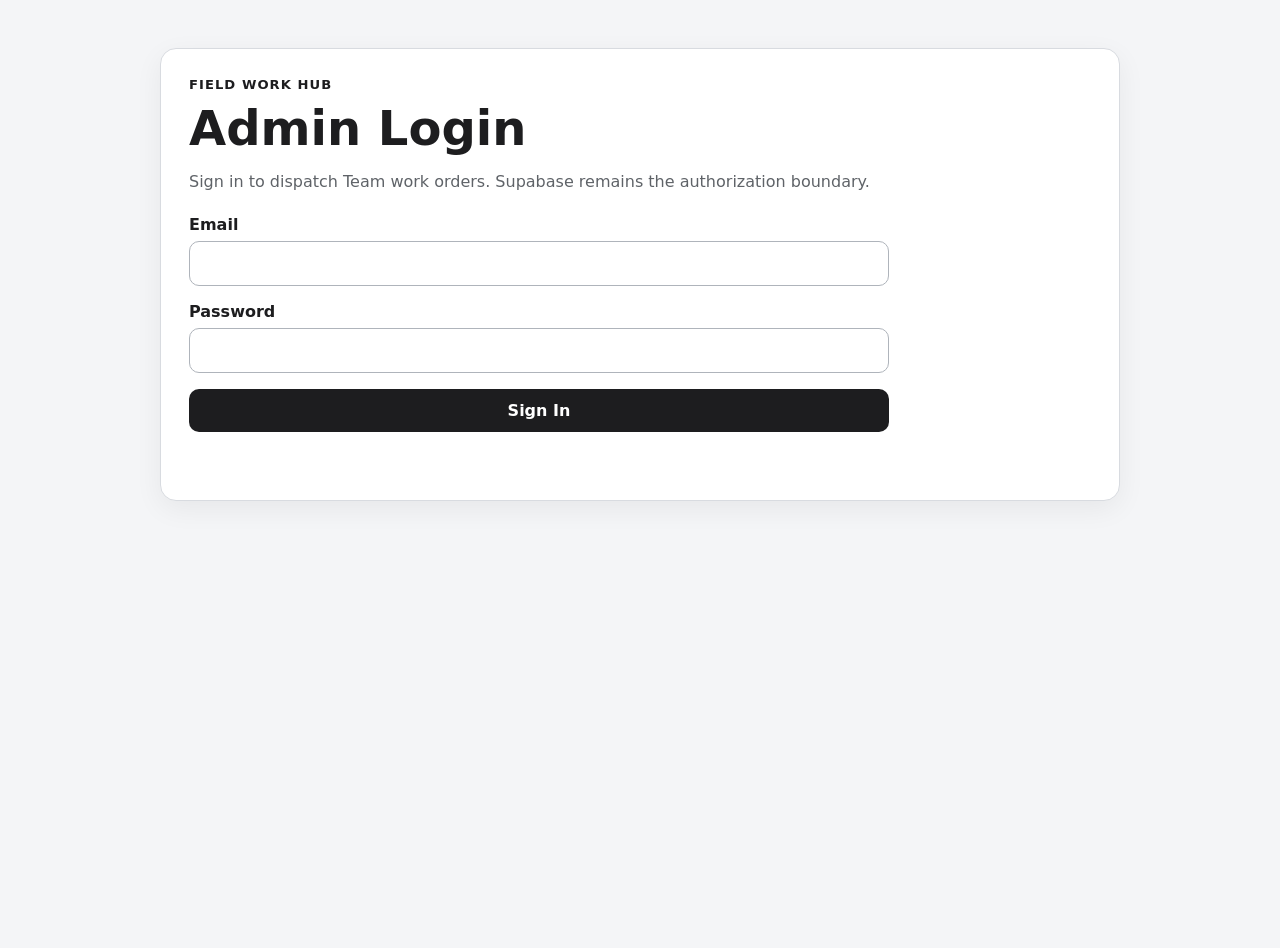
<file: dashboard/index.html>
<!doctype html>
<html lang="en">
<head>
  <meta charset="utf-8">
  <meta name="viewport" content="width=device-width, initial-scale=1">
  <title>Field Work Hub Admin</title>
  <link rel="icon" type="image/png" href="fwh-icon.png?v=fwh-branding-20261002-1">
  <link rel="stylesheet" href="styles.css?v=phase2-dispatch-20260914-3">
</head>
<body>
  <main class="shell">
    <section class="card" id="login-card">
      <p class="eyebrow">Field Work Hub</p>
      <h1>Admin Login</h1>
      <p class="muted">Sign in to dispatch Team work orders. Supabase remains the authorization boundary.</p>
      <form id="login-form" autocomplete="on">
        <label>Email
          <input id="email" name="email" type="email" autocomplete="username" required>
        </label>
        <label>Password
          <input id="password" name="password" type="password" autocomplete="current-password" required>
        </label>
        <button id="sign-in" type="submit">Sign In</button>
      </form>
      <p id="login-status" class="status" role="status" aria-live="polite"></p>
    </section>

    <section class="card hidden" id="results-card">
      <div class="row between gap">
        <div>
          <p class="eyebrow">Authenticated Admin</p>
          <h2 id="account-heading">Signed in</h2>
        </div>
        <button id="sign-out" class="secondary" type="button">Sign Out</button>
      </div>

      <div id="rls-result" class="check" role="status" aria-live="polite"></div>

      <section class="admin-action" aria-labelledby="create-heading">
        <h2 id="create-heading">Create &amp; Assign Work Order</h2>
        <p class="muted">A new assignment stays marked “Not yet received” until that contractor’s app confirms delivery.</p>

        <form id="create-wo-form" class="admin-form" autocomplete="off">
          <fieldset class="choice-group">
            <legend>WO number</legend>
            <label class="choice-row">
              <input id="wo-number-mode-auto" name="wo-number-mode" type="radio" value="auto" checked>
              <span><strong>Auto-generate</strong><br><span class="muted">Server creates a number like FPP-000001.</span></span>
            </label>
            <label class="choice-row">
              <input id="wo-number-mode-custom" name="wo-number-mode" type="radio" value="custom">
              <span><strong>Use my own WO number</strong><br><span class="muted">Use the customer or company WO number you already have.</span></span>
            </label>
          </fieldset>

          <label id="custom-wo-number-field" class="hidden">Your WO number
            <input id="wo-number" name="wo-number" type="text" maxlength="160" placeholder="Customer WO number" disabled>
          </label>

          <label class="choice-row remember-choice">
            <input id="remember-wo-number-mode" type="checkbox">
            <span>Remember my WO-number choice on this browser</span>
          </label>

          <label>Property address
            <input id="property-address" name="property-address" type="text" required maxlength="500" placeholder="123 Test Property Rd">
          </label>

          <div class="form-grid">
            <label>Work type
              <select id="work-type-choice" aria-label="Work type options"><option value="">Custom / Other</option></select>
              <input id="work-type" name="work-type" type="text" required maxlength="200" placeholder="Occupancy Inspection">
            </label>

            <label>Due date
              <input id="due-date" name="due-date" type="date" required>
            </label>
          </div>

          <label>Instructions
            <textarea id="instructions" name="instructions" rows="4" maxlength="4000" placeholder="Optional field instructions"></textarea>
          </label>

          <label>Assign to
            <select id="assignee" name="assignee" required disabled>
              <option value="">Sign in to load Team users</option>
            </select>
          </label>

          <div id="create-photo-requirements"></div>

          <button id="create-wo" type="submit">Create &amp; Assign</button>
          <p id="create-status" class="status" role="status" aria-live="polite"></p>
        </form>
      </section>

      <section class="admin-action hidden" id="edit-work-order-section" aria-labelledby="edit-heading">
        <h2 id="edit-heading">Edit Work Order</h2>
        <p class="muted">Correct dispatch details or change the assignee. If field work is already in progress, a changed assignee becomes a handoff request that the current contractor must approve or decline.</p>

        <form id="edit-wo-form" class="admin-form" autocomplete="off">
          <input id="edit-work-order-id" type="hidden">

          <label>WO number
            <input id="edit-wo-number" type="text" required maxlength="160">
          </label>

          <label>Property address
            <input id="edit-property-address" type="text" required maxlength="500">
          </label>

          <div class="form-grid">
            <label>Work type
              <select id="edit-work-type-choice" aria-label="Work type options"><option value="">Custom / Other</option></select>
              <input id="edit-work-type" type="text" required maxlength="200">
            </label>

            <label>Due date
              <input id="edit-due-date" type="date" required>
            </label>
          </div>

          <label>Instructions
            <textarea id="edit-instructions" rows="4" maxlength="4000"></textarea>
          </label>

          <label>Assign to / request handoff to
            <select id="edit-assignee" required disabled>
              <option value="">Choose Team user</option>
            </select>
          </label>

          <p id="edit-reassign-note" class="muted"></p>

          <div id="edit-photo-requirements"></div>

          <div class="row gap edit-actions">
            <button id="save-edit" type="submit">Save Changes</button>
            <button id="cancel-edit" class="secondary" type="button">Close Editor</button>
          </div>
          <p id="edit-status" class="status" role="status" aria-live="polite"></p>
        </form>
      </section>

      <h2>Current Work Orders</h2>
      <p class="muted">No organization or assignee filter is sent by this page. Rows below are whatever Supabase RLS allows this Admin session to read.</p>
      <div id="work-orders" class="work-orders"></div>
    </section>
  </main>
  <script src="photo-requirements.js?v=phase4-1" defer></script>
  <script src="app.js?v=admin-auto-refresh-20260930-1" defer></script>
  <script src="session.js?v=admin-auto-refresh-20260930-1" defer></script>
  <script src="contractors.js?v=admin-auto-refresh-20260930-1" defer></script>
  <script src="auto-refresh.js?v=admin-auto-refresh-20260930-1" defer></script>
</body>
</html>
</file>
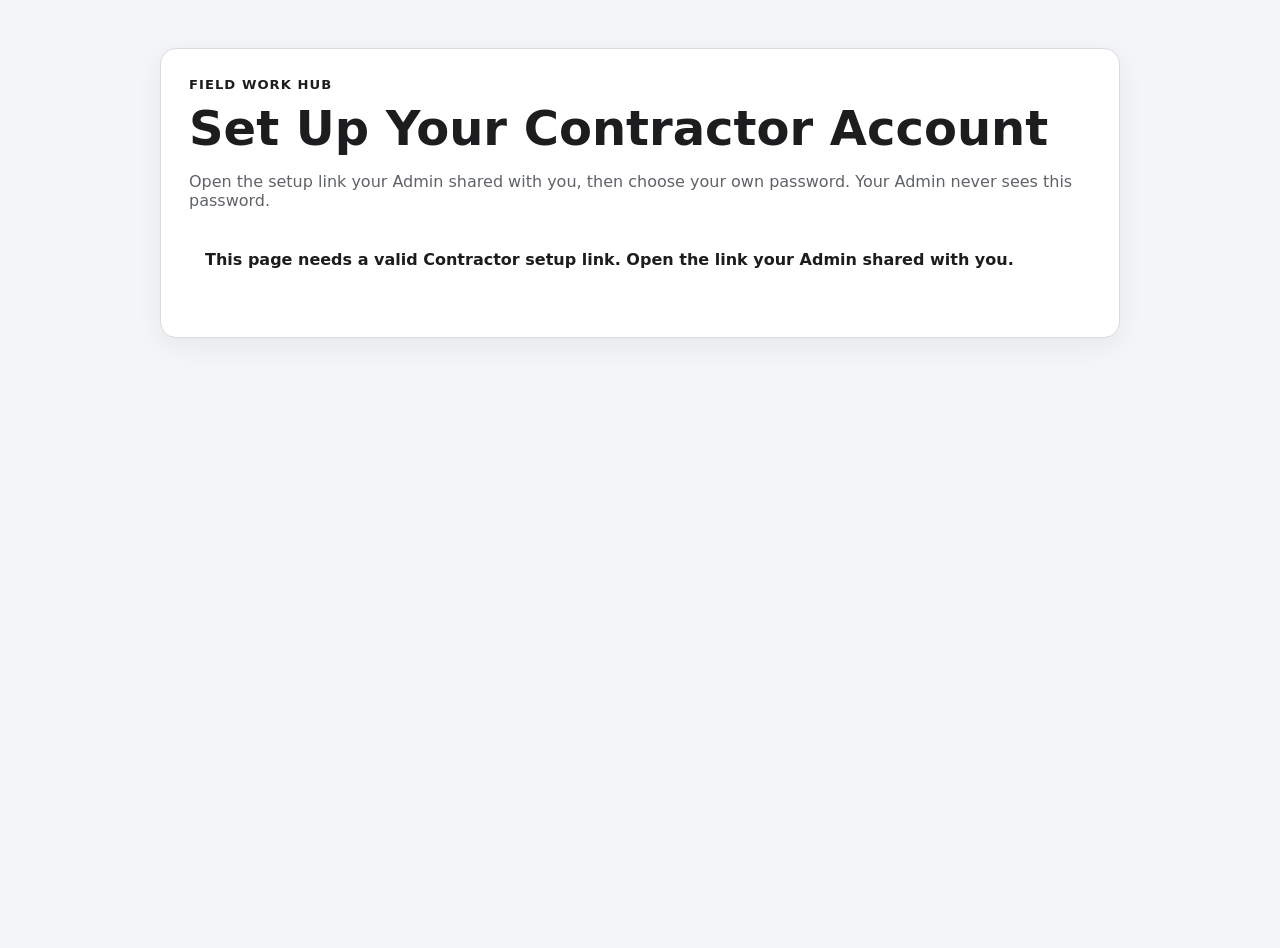
<file: dashboard/contractor-invite.html>
<!doctype html>
<html lang="en">
<head>
  <meta charset="utf-8">
  <meta name="viewport" content="width=device-width, initial-scale=1">
  <title>Set Up Field Work Hub</title>
  <link rel="icon" type="image/png" href="fwh-icon.png?v=fwh-branding-20261002-1">
  <link rel="stylesheet" href="styles.css?v=phase8b-invite-20260915-1">
</head>
<body>
  <main class="shell">
    <section class="card">
      <p class="eyebrow">Field Work Hub</p>
      <h1>Set Up Your Contractor Account</h1>
      <p class="muted">Open the setup link your Admin shared with you, then choose your own password. Your Admin never sees this password.</p>

      <div id="invite-check" class="check" role="status" aria-live="polite">Checking invitation…</div>

      <form id="password-form" class="admin-form hidden" autocomplete="off">
        <p id="invite-identity" class="muted"></p>

        <label>New password
          <input id="new-password" type="password" required minlength="10" autocomplete="new-password">
        </label>

        <label>Confirm password
          <input id="confirm-password" type="password" required minlength="10" autocomplete="new-password">
        </label>

        <button id="set-password" type="submit">Finish Account Setup</button>
        <p id="setup-status" class="status" role="status" aria-live="polite"></p>
      </form>
    </section>
  </main>
  <script src="contractor-invite.js?v=manual-setup-link-20260921-1" defer></script>
</body>
</html>
</file>
<file: dashboard/styles.css>
:root {
  font-family: system-ui, -apple-system, BlinkMacSystemFont, "Segoe UI", sans-serif;
  color: #1d1d1f;
  background: #f4f5f7;
}

* { box-sizing: border-box; }

body {
  margin: 0;
  min-height: 100vh;
  background: #f4f5f7;
}

button, input, select, textarea { font: inherit; }

.shell {
  width: min(960px, calc(100% - 32px));
  margin: 48px auto;
}

.card {
  background: #fff;
  border: 1px solid #d8dbe0;
  border-radius: 16px;
  padding: 28px;
  box-shadow: 0 8px 28px rgba(0, 0, 0, 0.06);
}

.card + .card { margin-top: 20px; }
.hidden { display: none; }

h1, h2, h3 { margin-top: 0; }
h1 { font-size: clamp(2rem, 5vw, 3rem); margin-bottom: 10px; }
h2 { margin-top: 28px; }

.eyebrow {
  margin: 0 0 8px;
  font-size: 0.82rem;
  font-weight: 800;
  text-transform: uppercase;
  letter-spacing: 0.08em;
}

.muted { color: #5f6368; }
.tiny { font-size: 0.8rem; }

form {
  display: grid;
  gap: 16px;
  max-width: 700px;
  margin-top: 24px;
}

label {
  display: grid;
  gap: 7px;
  font-weight: 700;
}

input,
select,
textarea {
  width: 100%;
  padding: 12px 14px;
  border: 1px solid #afb4bb;
  border-radius: 10px;
  background: #fff;
  color: #1d1d1f;
}

input[type="radio"],
input[type="checkbox"] {
  width: auto;
  padding: 0;
  margin: 3px 0 0;
}

textarea { resize: vertical; }

button {
  cursor: pointer;
  border: 0;
  border-radius: 10px;
  padding: 12px 18px;
  font-weight: 800;
  background: #1d1d1f;
  color: #fff;
}

button:disabled {
  cursor: wait;
  opacity: 0.6;
}

button.secondary {
  background: #e5e7ea;
  color: #1d1d1f;
}

.row { display: flex; align-items: flex-start; }
.between { justify-content: space-between; }
.gap { gap: 16px; }

.status { min-height: 1.5em; margin-bottom: 0; }
.error { color: #a31818; font-weight: 700; }

.check {
  white-space: pre-line;
  margin: 24px 0;
  padding: 16px;
  border-radius: 10px;
  font-weight: 750;
}

.check.pass {
  background: #e9f7ee;
  border: 1px solid #8bc49e;
}

.admin-action {
  margin: 30px 0;
  padding: 20px;
  border: 1px solid #d8dbe0;
  border-radius: 12px;
  background: #fafafa;
}

.admin-action h2 { margin-top: 0; }
.admin-form { margin-top: 18px; }

.choice-group {
  display: grid;
  gap: 10px;
  margin: 0;
  padding: 14px;
  border: 1px solid #d8dbe0;
  border-radius: 10px;
}

.choice-group legend {
  padding: 0 6px;
  font-weight: 800;
}

.choice-row {
  display: flex;
  align-items: flex-start;
  gap: 10px;
  font-weight: 500;
}

.remember-choice {
  font-size: 0.95rem;
}

.form-grid {
  display: grid;
  grid-template-columns: 1fr 1fr;
  gap: 16px;
}

.work-orders {
  display: grid;
  gap: 12px;
}

.work-order {
  border: 1px solid #d8dbe0;
  border-radius: 12px;
  padding: 16px;
}

.work-order h3 { margin-bottom: 8px; }
.work-order p { margin: 5px 0; }

.work-order-actions {
  display: flex;
  gap: 10px;
  margin-top: 14px;
}

.receipt,
.handoff {
  padding: 8px 10px;
  border-radius: 8px;
  font-weight: 700;
}

.receipt.received {
  background: #e9f7ee;
  border: 1px solid #8bc49e;
}

.receipt.waiting,
.handoff.pending {
  background: #fff7df;
  border: 1px solid #d9bb68;
}

.edit-actions { align-items: stretch; }
.edit-actions button { flex: 1; }

@media (max-width: 620px) {
  .shell { margin: 20px auto; }
  .card { padding: 20px; }
  .row { display: block; }
  .secondary { width: 100%; margin-top: 12px; }
  .form-grid { grid-template-columns: 1fr; }
  .work-order-actions { display: block; }
  .work-order-actions button { width: 100%; }
  .edit-actions button { width: 100%; }
}

.photo-item { display: grid; grid-template-columns: auto 1fr 120px; gap: 10px; padding: 12px; border: 1px solid #d8dbe0; border-radius: 8px; }
.photo-item details { grid-column: 1 / -1; }
.photo-total { display: flex; gap: 20px; align-items: center; }
@media (max-width: 620px) { .photo-item { grid-template-columns: 1fr; } .photo-total { display: block; } }
</file>
